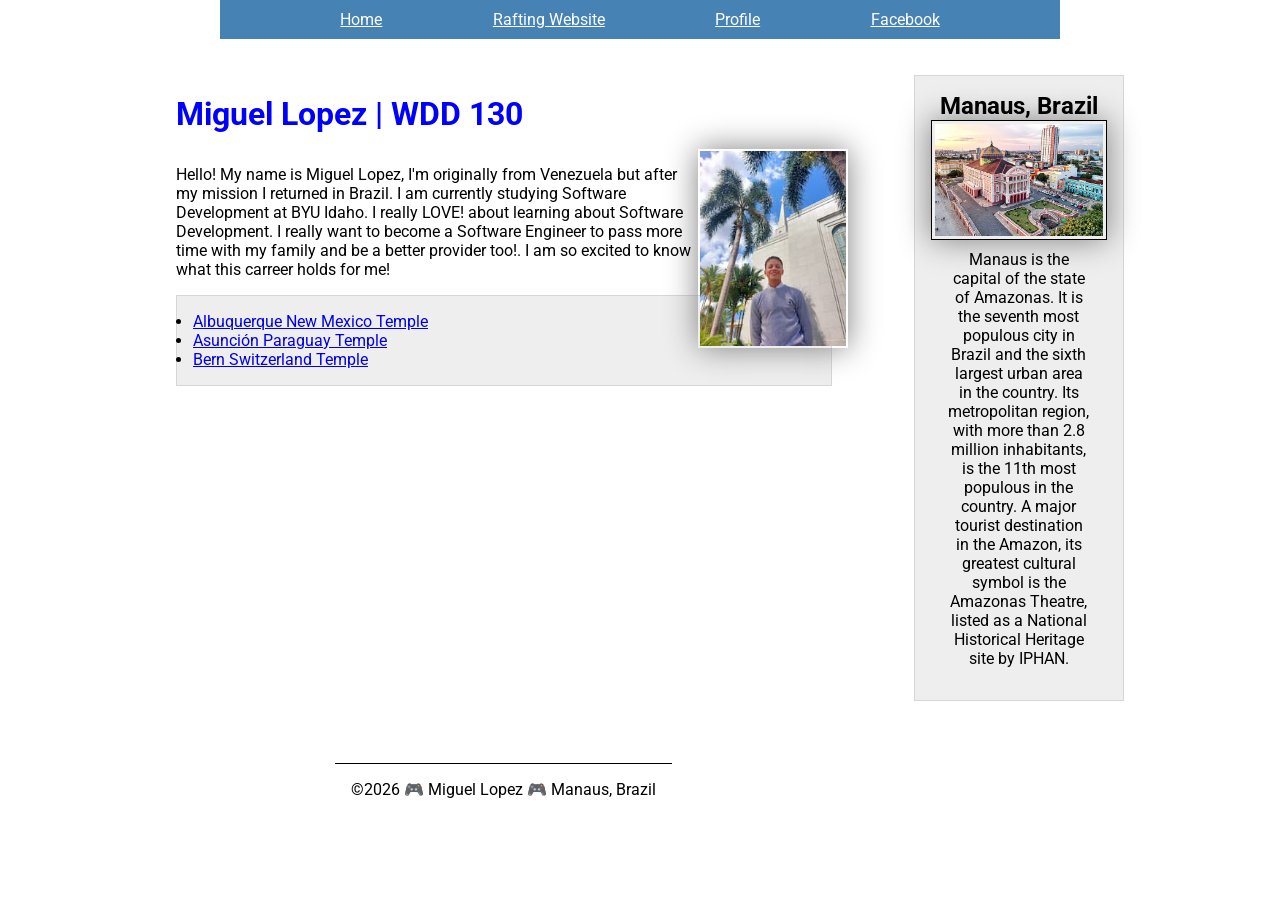
<file: index.html>
<!-- 21 May 2026 -->
<!DOCTYPE html>
<html lang="en">

<head>
    <meta charset="UTF-8">
    <meta name="viewport" content="width=device-width, initial-scale=1.0">
    <title>Miguel Lopez | WDD 130 </title>
    <meta name="description" content="Miguel Lopez, wDD 130, Create a Rafting Website and add css">
    <meta name="author" content="Miguel Lopez">
    <link rel="stylesheet" href="styles/styles.css">
    <link rel="preconnect" href="https://fonts.googleapis.com">
    <link rel="preconnect" href="https://fonts.gstatic.com" crossorigin>
    <link href="https://fonts.googleapis.com/css2?family=Roboto&display=swap" rel="stylesheet">

</head>

<body>

    <header>


        <nav>
            <a href="#">Home</a>
            <a href="wwr/">Rafting Website</a>
            <a href="https://www.facebook.com/miguel.lopez.837975/">Profile</a>
            <a href="https://facebook.com">Facebook</a>
            </a>
        </nav>

    </header>
    <div class="grid">
        <main>
            <h1>Miguel Lopez | WDD 130</h1>
            <img src="images/profile.jpg" alt="Hello, my name is Miguel Lopez">
            <p>Hello! My name is Miguel Lopez, I'm originally from Venezuela but after my mission I
                returned in
                Brazil. I am currently studying Software Development at BYU Idaho. I really LOVE!
                about
                learning about Software Development. I really want to become a Software Engineer to
                pass
                more
                time with my family and be a better provider too!. I am so excited to know what this
                carreer holds for me!

            </p>
            <ul class="box indent">
                <li><a href="https://content.churchofjesuschrist.org/templesldsorg/bc/Temples/photo-galleries/albuquerque-new-mexico/800x500/albuquerque-temple-lds-137883-wallpaper.jpg"
                      target="_blank">Albuquerque New Mexico Temple</a></li>
                <li><a href="https://content.churchofjesuschrist.org/templesldsorg/bc/Temples/photo-galleries/asuncion-paraguay/800x500/4-e49cfde212b104b97a0463371127c11e47f9c084.jpeg"
                      target="_blank">Asunción Paraguay Temple</a></li>
                <li><a href="https://content.churchofjesuschrist.org/templesldsorg/bc/Temples/photo-galleries/bern-switzerland/400x250/bern-switzerland-temple-lds-784288-wallpaper.jpg"
                      target="_blank">Bern Switzerland Temple</a></li>
            </ul>
        </main>

        <aside class="box">
            <h2>Manaus, Brazil</h2>
            <img src=" images/manaus.jpg" alt="Manaus, Brazil">
            <p>Manaus is the capital of the state of Amazonas. It is the seventh most
                populous city in
                Brazil and
                the sixth largest urban area in the country. Its metropolitan region, with
                more than 2.8
                million
                inhabitants, is the 11th most populous in the country. A major tourist
                destination in
                the Amazon,
                its greatest cultural symbol is the Amazonas Theatre, listed as a National
                Historical Heritage site
                by IPHAN.</p>
        </aside>


        <footer>
            <p>©2026 🎮 Miguel Lopez 🎮 Manaus, Brazil</p>
        </footer>
    </div>
</body>

</html>
</file>
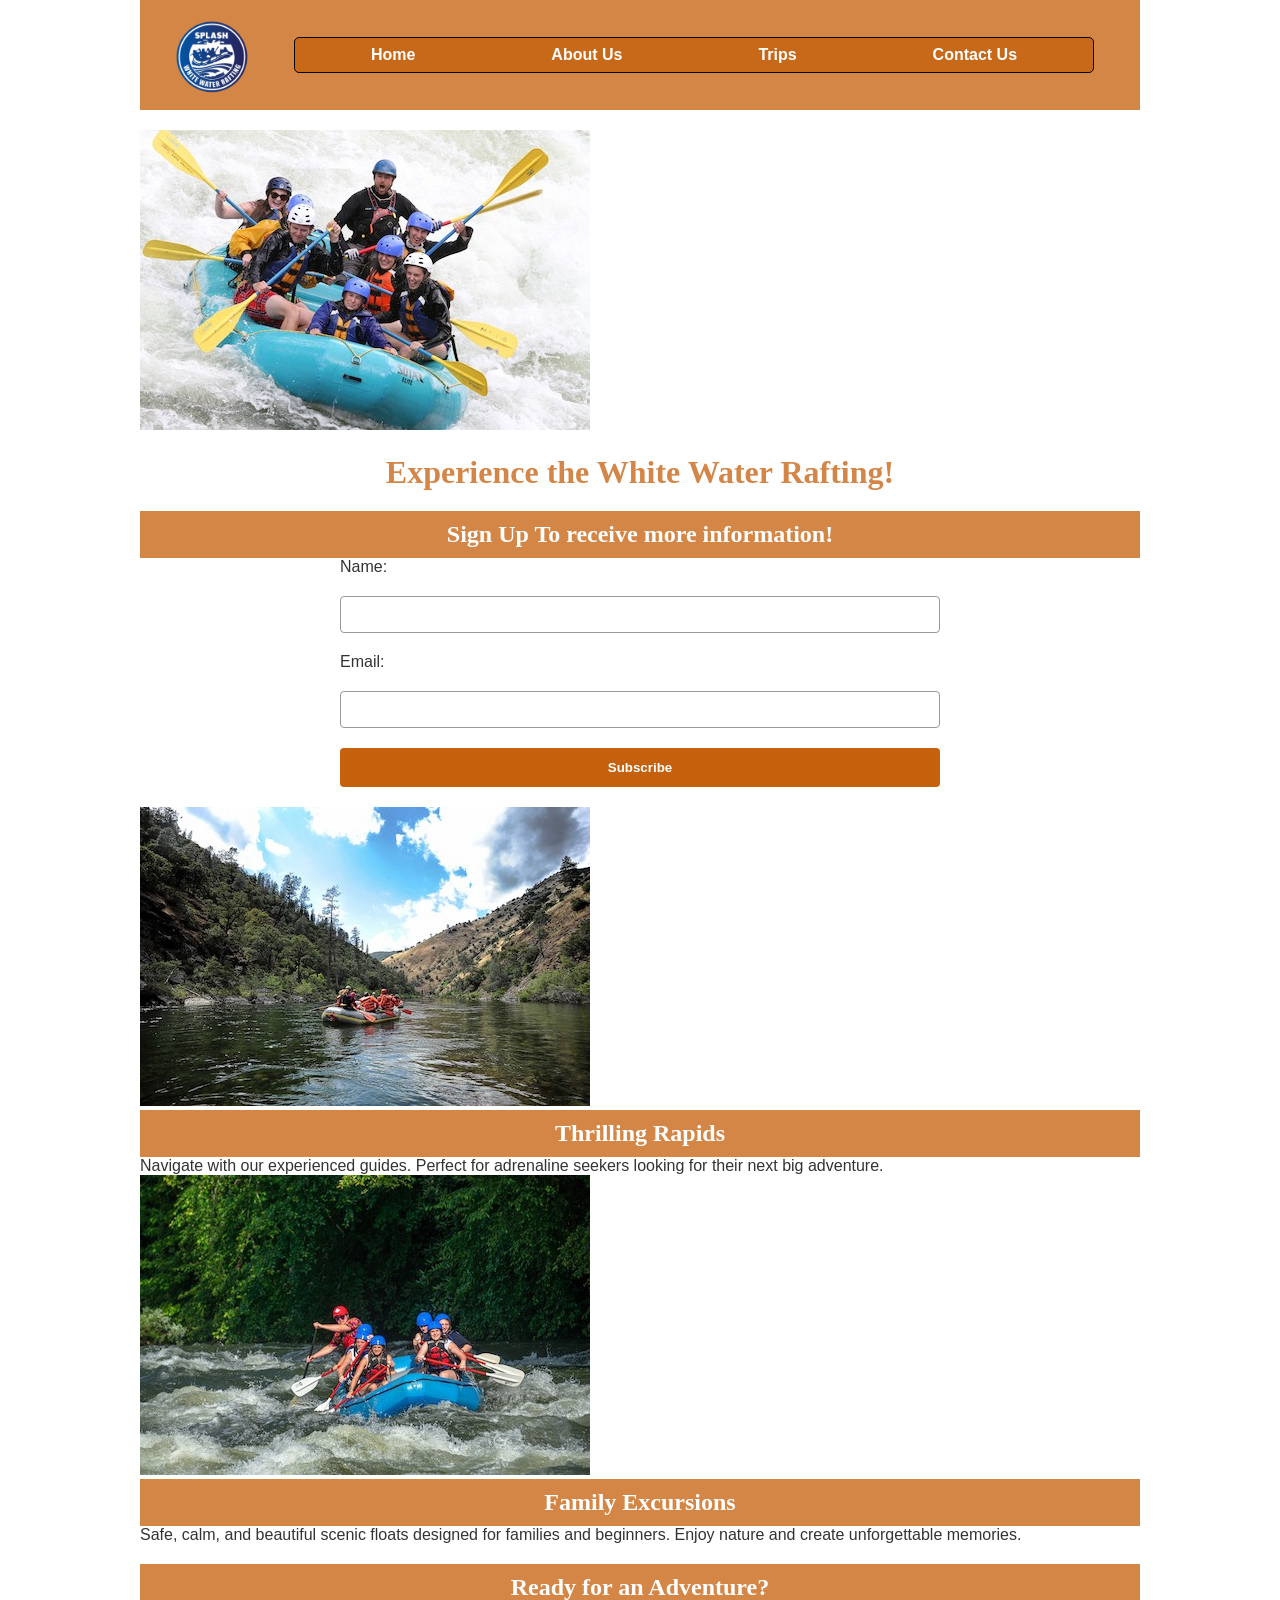
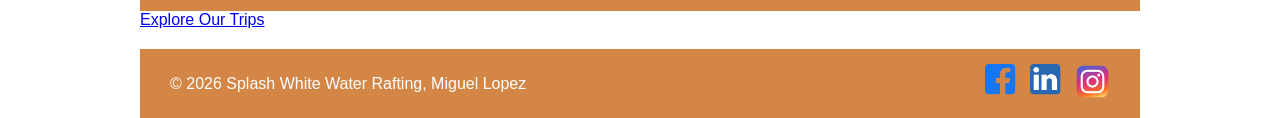
<file: wwr/index.html>
<!DOCTYPE html>
<html lang="en">

<head>
    <meta charset="UTF-8">
    <meta name="viewport" content="width=device-width, initial-scale=1.0">
    <meta name="description"
      content="Welcome to Splash White Waters Rafting. Discover thrilling river adventures for all skill levels.">
    <meta name="author" content="Miguel Lopez">
    <link rel="stylesheet" href="styles/rafting.css">
    <title>Home - Splash White Waters Rafting</title>
</head>

<body>
    <header class="grid-container">
        <img src="images/splash-logo.png" alt="Splash Rafting Logo">
        <nav>
            <ul>
                <li><a href="index.html">Home</a></li>
                <li><a href="about.html">About Us</a></li>
                <li><a href="trips.html">Trips</a></li>
                <li><a href="contact.html">Contact Us</a></li>
            </ul>
        </nav>
    </header>

    <main>
        <div class="home-hero">
            <img src="images/family-raftting.jpg" alt="white water rafting">
            <h1>Experience the White Water Rafting!</h1>
        </div>

        <section class="form">
            <h2>Sign Up To receive more information!</h2>
            <form action="#" method="get">
                <label for="name">Name:</label>
                <input type="text" id="name" name="name" required>
                <label for="email">Email:</label>
                <input type="email" id="email" name="email" required>
                <button type="submit">Subscribe</button>
            </form>
        </section>

        <section class="grid">
            <div class="grid1">
                <img src="images/white-water-photo.jpg" alt="White water photo">
                <h2>Thrilling Rapids</h2>
                <p>Navigate with our experienced guides. Perfect for
                    adrenaline seekers looking for their next big adventure.</p>
            </div>
            <div class="grid2">
                <img src="images/adventure.jpg" alt="Family in a raft">
                <h2>Family Excursions</h2>
                <p>Safe, calm, and beautiful scenic floats designed for families and beginners.
                    Enjoy nature and create unforgettable memories.</p>
            </div>
        </section>

        <section class="adventure">
            <h2>Ready for an Adventure?</h2>
            <a href="trips.html" class="trips-link">Explore Our Trips</a>
        </section>
    </main>

    <footer>
        <p>© 2026 Splash White Water Rafting, Miguel Lopez</p>
        <nav class="socialmedia">
            <a href="https://Facebook.com"><img src="images/facebook-square.png" alt="Facebook"></a>
            <a href="https://linkedin.com"><img src="images/linkedin-square.png" alt="LinkedIn"></a>
            <a href="https://instagram.com"><img src="images/instagram-square.png"
                  alt="Instagram"></a>
        </nav>
    </footer>
</body>

</html>
</file>
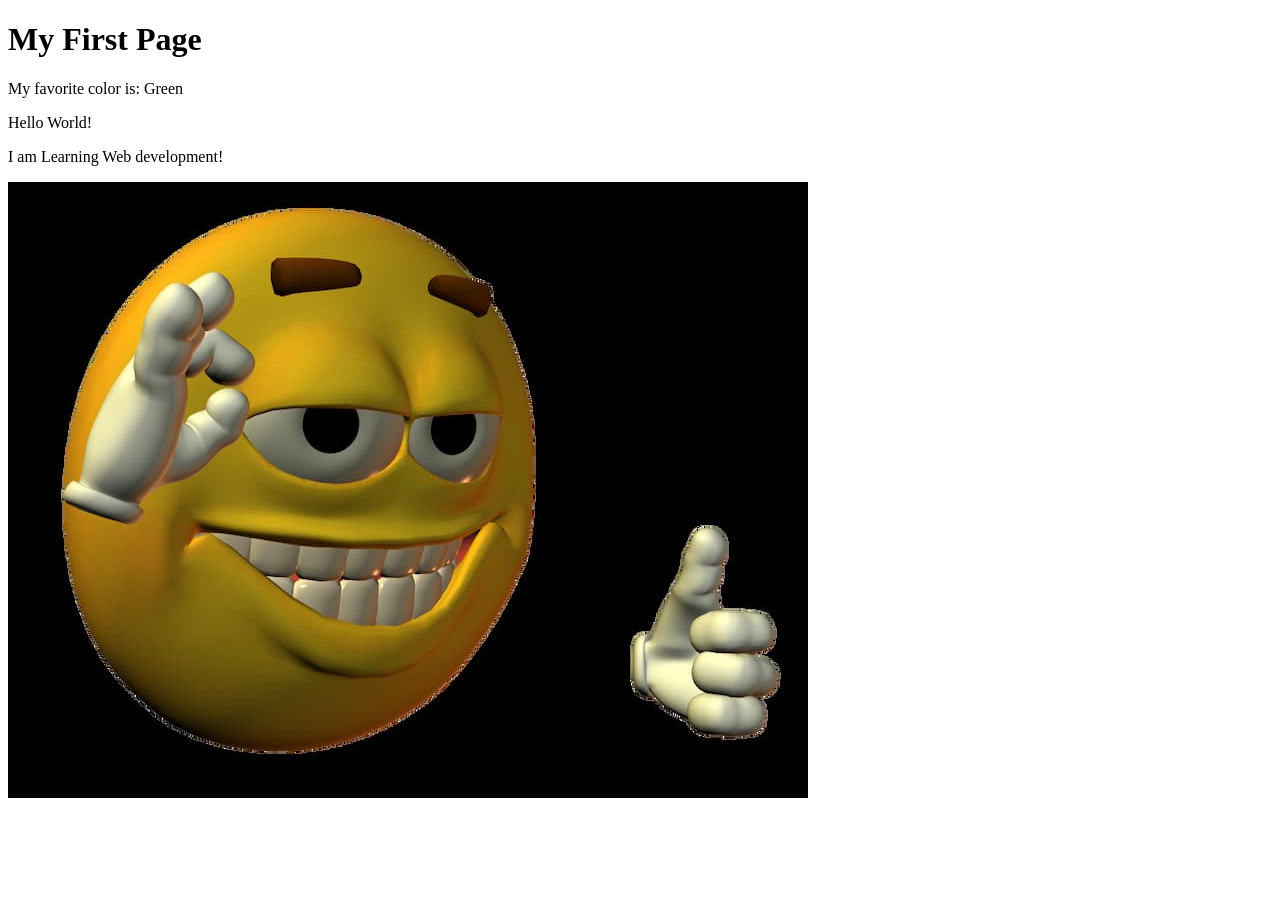
<file: week01/first-page.html>
<!DOCTYPE html>
<html lang="en">

<head>
    <meta charset="UTF-8">
    <meta name="viewport" content="width=device-width, initial-scale=1.0">
    <title>My First Page</title>
</head>

<body>
    <h1>My First Page</h1>
    <p>My favorite color is: Green</p>
    <p>Hello World!</p>
    <p>I am Learning Web development!</p>
    <img src="images/face.jpg" alt="Just a sample image" </body>

</html>
</file>
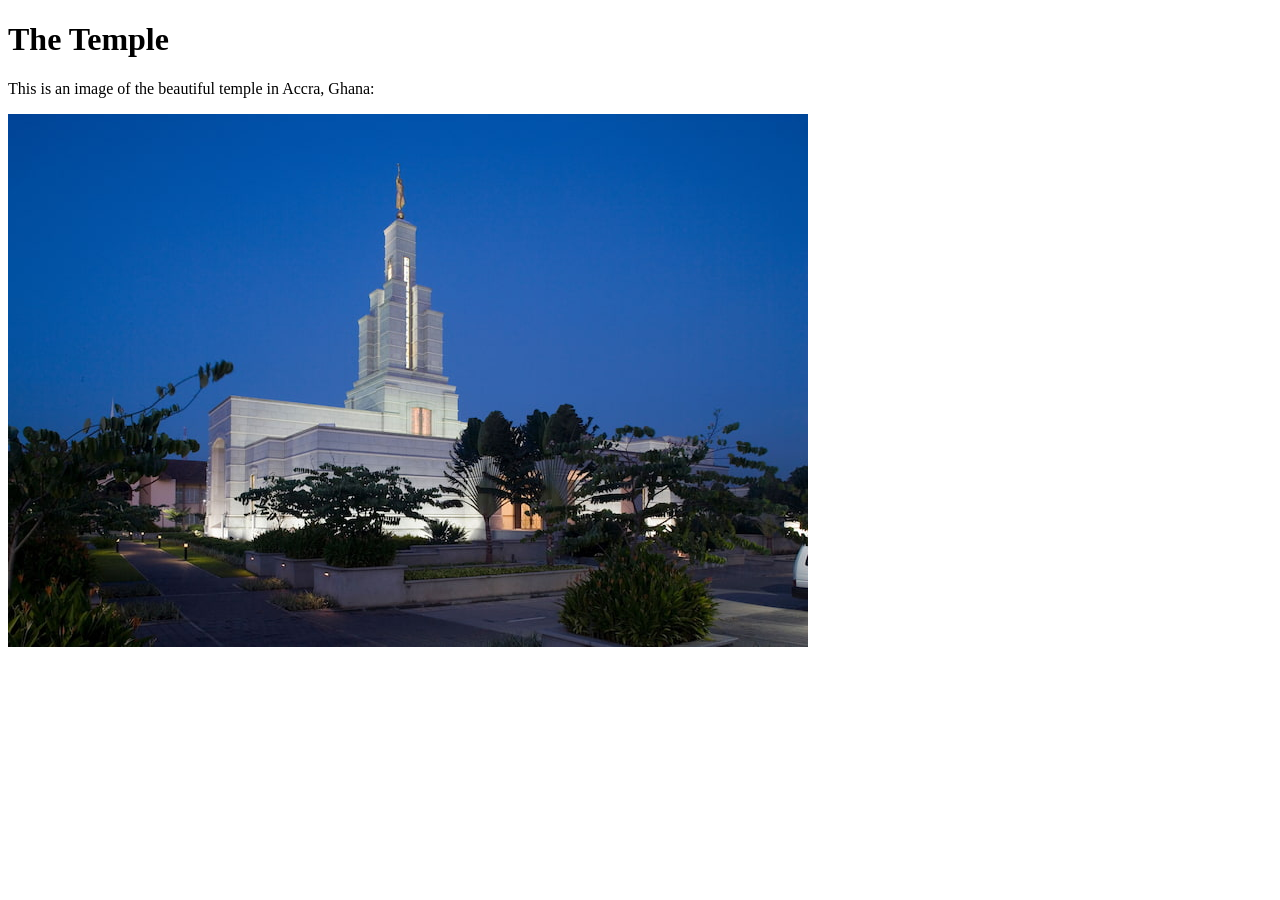
<file: week01/images.html>
<!DOCTYPE html>
<html lang="en">

<head>
    <meta charset="UTF-8">
    <meta name="viewport" content="width=device-width, initial-scale=1.0">
    <title>Temple Image</title>
</head>

<body>
    <h1>The Temple</h1>
    <p>This is an image of the beautiful temple in Accra, Ghana:</p>
    <img src="images/temple-large.jpeg" alt="The Accra Ghana Temple">

</body>

</html>
</file>
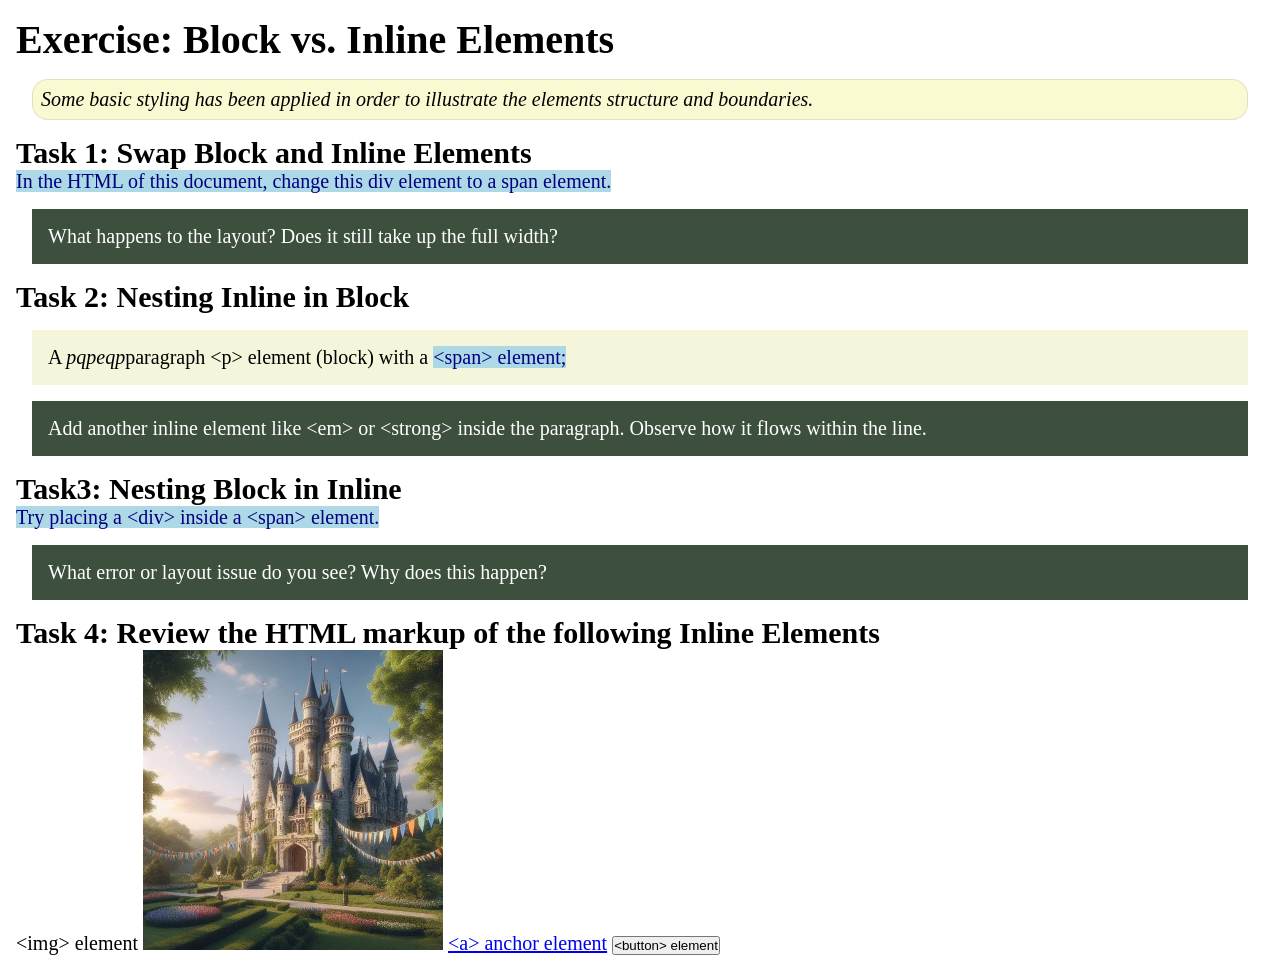
<file: week02/block-vs-inline.html>
<!DOCTYPE html>
<html lang="en">

<head>
    <meta charset="UTF-8">
    <meta name="viewport" content="width=device-width, initial-scale=1.0">
    <title>Exercise: Block vs. Inline Elements</title>
    <link rel="stylesheet" href="styles/block-vs-inline.css">
</head>

<body>
    <main>
        <h1>Exercise: Block vs. Inline Elements</h1>
        <p class="note">Some basic styling has been applied in order to illustrate the elements
            structure and
            boundaries.</p>

        <h2>Task 1: Swap Block and Inline Elements</h2>
        <span>In the HTML of this document, change this div element to a span element.</span>

        <p class="question">What happens to the layout? Does it still take up the full width?</p>

        <h2>Task 2: Nesting Inline in Block</h2>
        <p>A <em>pqpeqp</em>paragraph &lt;p&gt; element (block) with a <span>&lt;span&gt;
                element;</span>
        </p>
        <p class="question">Add another inline element like &lt;em&gt; or &lt;strong&gt; inside the
            paragraph. Observe
            how it flows within the line.</p>

        <h2>Task3: Nesting Block in Inline</h2>
        <span>Try placing a &lt;div&gt; inside a &lt;span&gt; element.</span>
        <p class="question">What error or layout issue do you see? Why does this happen?</p>


        <h2>Task 4: Review the HTML markup of the following Inline Elements</h2>
        &lt;img&gt; element
        <img src="images/castle.webp" alt="placeholder image (images are inline)" width="300"
          height="300">
        <a href="https://churchofjesuschrist.org">&lt;a&gt; anchor element</a>
        <button type="button">&lt;button&gt; element</button>
    </main>
</body>

</html>
</file>
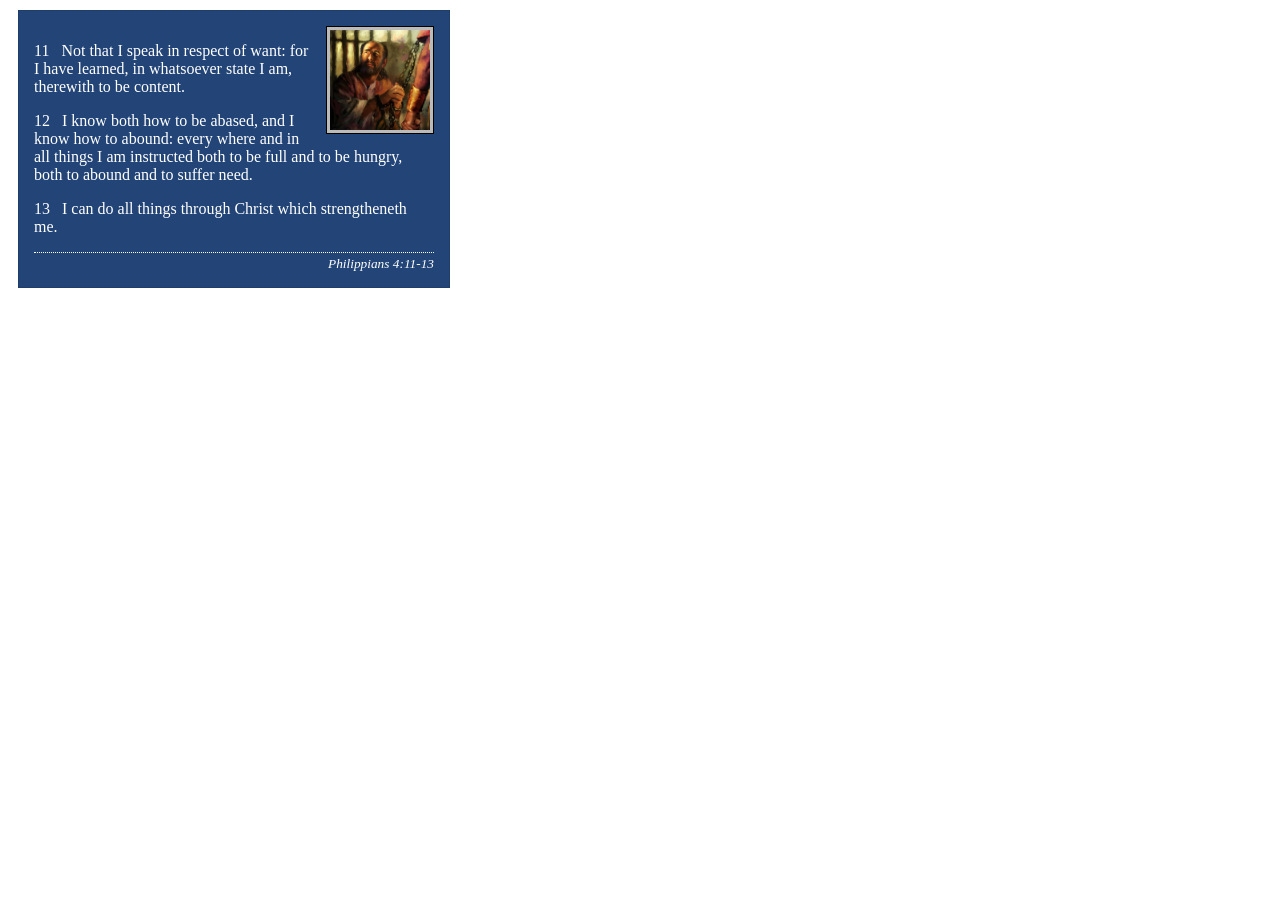
<file: week02/box-model-solution.html>
<!DOCTYPE html>
<html lang="en">
<head>
    <meta charset="UTF-8">
    <meta name="viewport" content="width=device-width, initial-scale=1.0">
    <title>Box Model Activity</title>
    <link rel="stylesheet" href="styles/box-model-solution.css">
</head>
<body>
    <main>
        <div class="callout">
            <img src="images/apostle-paul-imprisoned.webp" alt="Paul the Apostle - Imprisoned in Rome" width="200" height="200">
            <blockquote>
                <p>11 &nbsp; Not that I speak in respect of want: for I have learned, in whatsoever state I am, therewith to be content.</p>
                <p>12 &nbsp; I know both how to be abased, and I know how to abound: every where and in all things I am instructed both to be full and to be hungry, both to abound and to suffer need.</p>
                <p>13 &nbsp; I can do all things through Christ which strengtheneth me.</p>
            </blockquote>
            <cite>Philippians 4:11-13</cite>
        </div>
    </main>
</body>
</html>
</file>
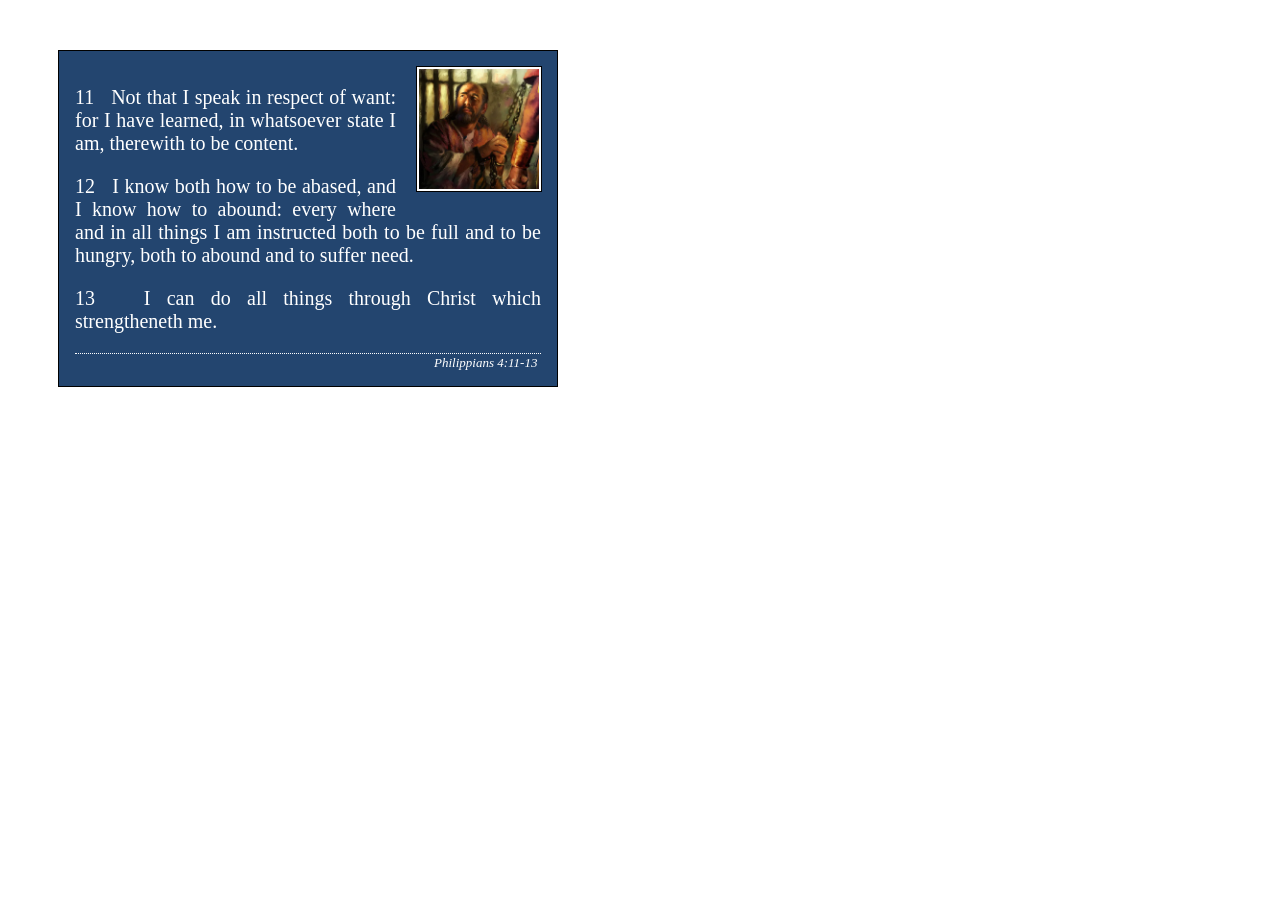
<file: week02/box-model.html>
<!DOCTYPE html>
<html lang="en">

<head>
    <meta charset="UTF-8">
    <meta name="viewport" content="width=device-width, initial-scale=1.0">
    <title>Box Model Activity</title>
    <link rel="stylesheet" href="styles/box-model.css">
</head>

<body>
    <main>
        <div class="callout">
            <img src="images/apostle-paul-imprisoned.webp"
              alt="Paul the Apostle - Imprisoned in Rome" width="200" height="200">
            <blockquote>
                <p>11 &nbsp; Not that I speak in respect of want: for I have learned, in whatsoever
                    state I am, therewith to be content.</p>
                <p>12 &nbsp; I know both how to be abased, and I know how to abound: every where and
                    in all things I am instructed both to be full and to be hungry, both to abound
                    and to suffer need.</p>
                <p>13 &nbsp; I can do all things through Christ which strengtheneth me.</p>
            </blockquote>
            <cite>Philippians 4:11-13</cite>
        </div>
    </main>
</body>

</html>
</file>
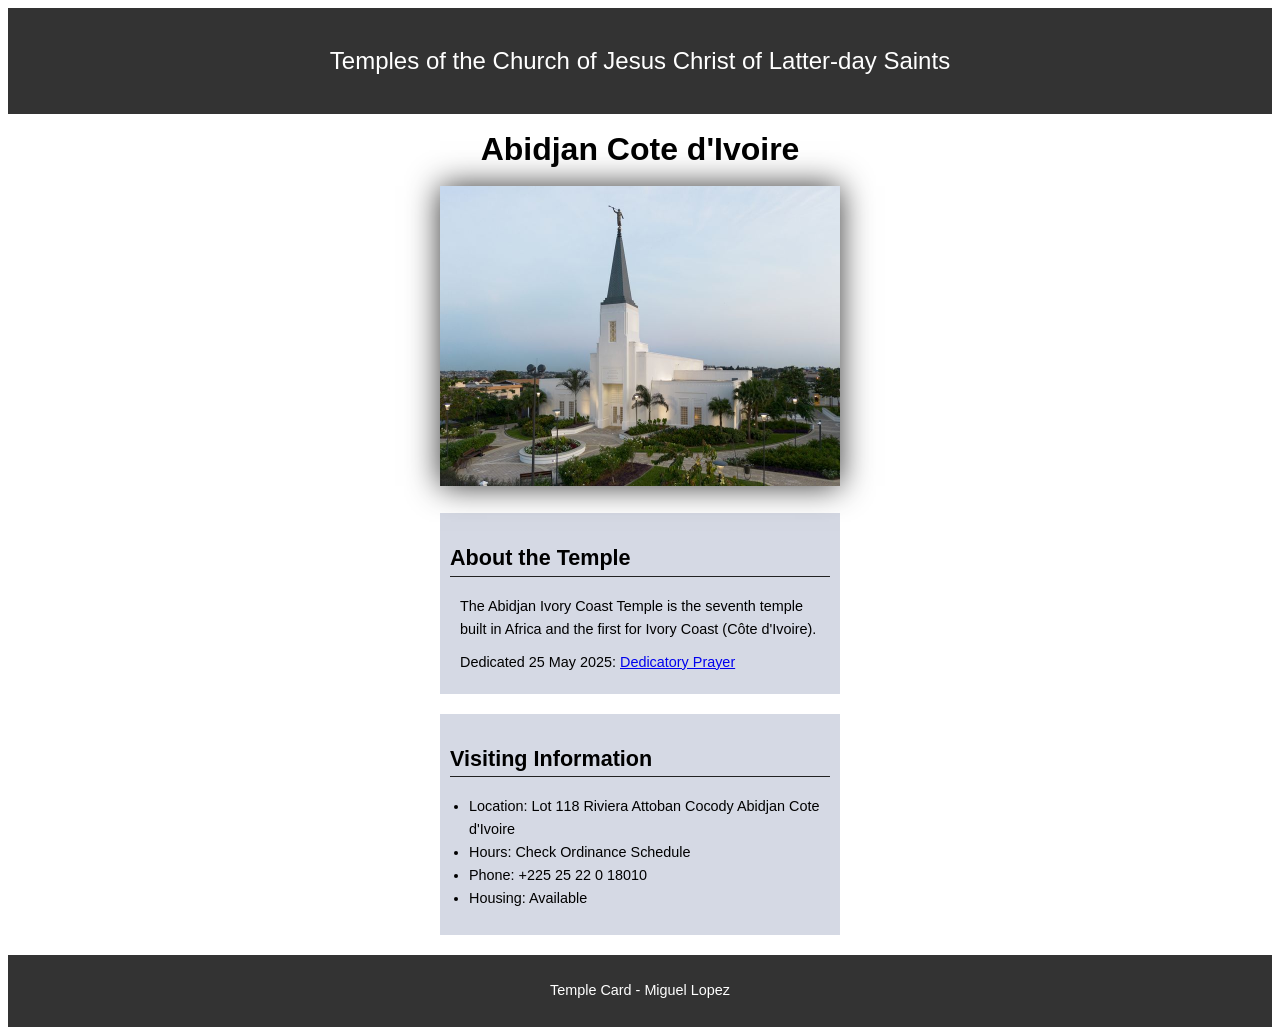
<file: week02/temple.html>
<!DOCTYPE html>
<html lang="en">

<head>
    <meta charset="UTF-8">
    <meta name="viewport" content="width=device-width, initial-scale=1.0">
    <title>Temple Card - Abidjan Cote d'Ivoire</title>
    <link rel="stylesheet" href="styles/temple.css">


</head>

<body>
    <header>
        <p>Temples of the Church of Jesus Christ of Latter-day Saints</p>
    </header>
    <main>
        <h1>Abidjan Cote d'Ivoire</h1>
        <picture>
            <img src="images/abidjan-ivory-coast.jpeg" alt="Abidjan Cote d'Ivoire Temple">
        </picture>
        <section>
            <h2>About the Temple</h2>
            <p>The Abidjan Ivory Coast Temple is the seventh temple built in Africa and the first
                for Ivory Coast (Côte
                d'Ivoire).</p>
            <p>Dedicated 25 May 2025: <a
                  href="https://www.churchofjesuschrist.org/temples/dedicatory-prayer/abidjan-ivory-coast-temple/2025-05-25?lang=eng"
                  target="_blank" rel="noopener noreferrer">Dedicatory Prayer</a></p>
        </section>
        <section>
            <h2>Visiting Information</h2>
            <ul>
                <li>Location: Lot 118 Riviera Attoban Cocody Abidjan Cote d'Ivoire</li>
                <li>Hours: Check Ordinance Schedule</li>
                <li>Phone: +225 25 22 0 18010</li>
                <li>Housing: Available</li>
            </ul>
        </section>
    </main>
    <footer>
        <p>Temple Card - Miguel Lopez</p>
    </footer>
</body>

</html>
</file>
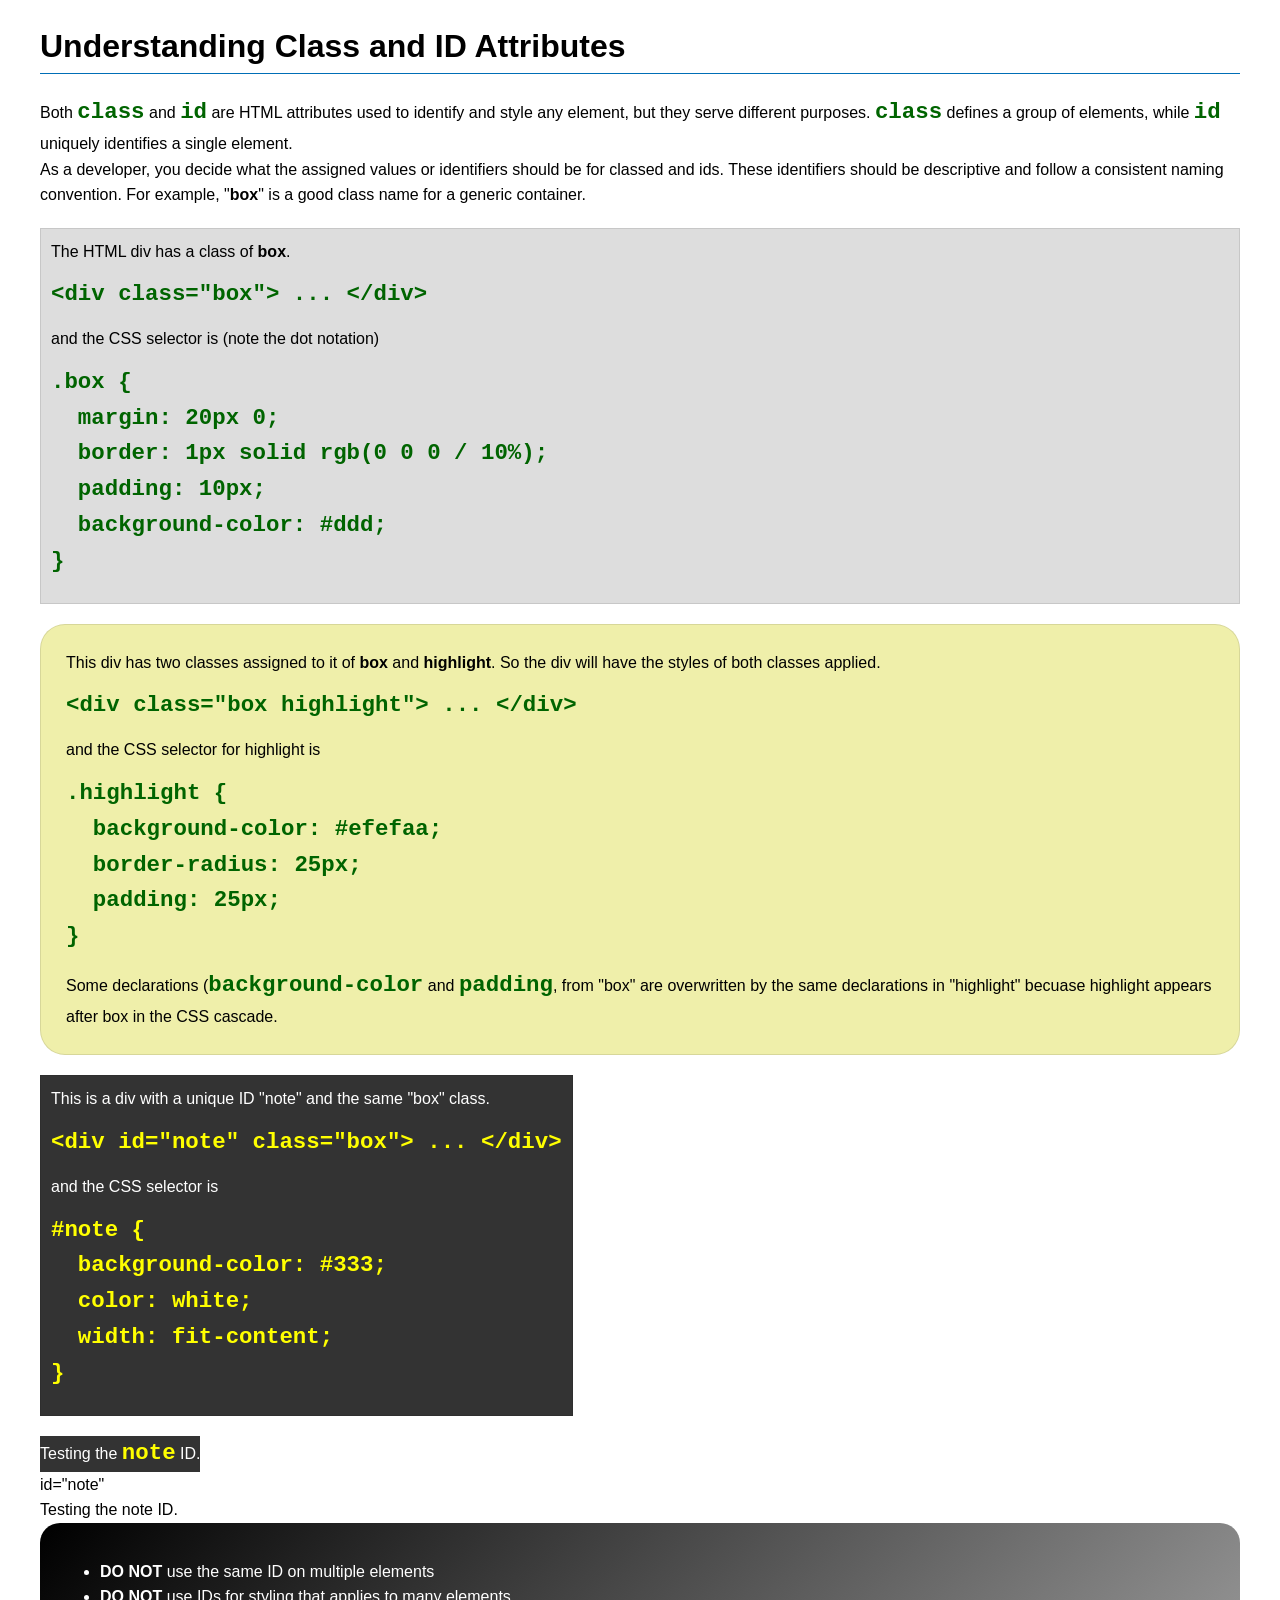
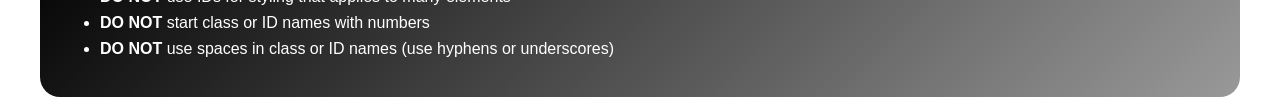
<file: week03/class-and-id.html>
<!DOCTYPE html>
<html lang="en">

<head>
    <meta charset="UTF-8">
    <meta name="viewport" content="width=device-width, initial-scale=1.0">
    <title>Class vs ID Attributes</title>
    <link rel="stylesheet" href="styles/class-and-id.css">
</head>

<body>
    <h1>Understanding Class and ID Attributes</h1>
    <p>Both <code>class</code> and <code>id</code> are HTML attributes used to identify and style
        any element, but they
        serve different purposes. <code>class</code> defines a group of elements, while
        <code>id</code> uniquely
        identifies a single element.
    </p>
    <p>As a developer, you decide what the assigned values or identifiers should be for classed and
        ids. These
        identifiers should be
        descriptive and follow a consistent naming convention. For example, "<strong>box</strong>"
        is a good class name
        for a generic container.</p>
    <div class="box">
        <p>The HTML div has a class of <strong>box</strong>.</p>
        <pre><code class="html">&lt;div class="box"&gt; ... &lt;/div&gt;</code></pre>
        and the CSS selector is (note the dot notation)
        <pre><code class="css">.box {
  margin: 20px 0;
  border: 1px solid rgb(0 0 0 / 10%);
  padding: 10px;
  background-color: #ddd; 
}</code></pre>
    </div>

    <div class="box highlight">
        <p>This div has two classes assigned to it of <strong>box</strong> and
            <strong>highlight</strong>. So the div
            will have the styles of both classes applied.
        </p>
        <pre><code class="html">&lt;div class="box highlight"&gt; ... &lt;/div&gt;</code></pre>
        and the CSS selector for highlight is
        <pre><code class="css">.highlight {
  background-color: #efefaa;
  border-radius: 25px;
  padding: 25px;
}</code></pre>
        <p>Some declarations (<code>background-color</code> and <code>padding</code>, from "box" are
            overwritten by the same declarations in "highlight" becuase highlight appears after box
            in the CSS cascade.</p>
    </div>

    <div id="note" class="box">
        <p>This is a div with a unique ID "note" and the same "box" class.</p>
        <pre><code class="html">&lt;div id="note" class="box"&gt; ... &lt;/div&gt;</code></pre>
        and the CSS selector is
        <pre><code class="css">#note {
  background-color: #333;
  color: white;
  width: fit-content;
}</code></pre>
    </div>

    <div id="note">
        <p>Testing the <code>note</code> ID.</p>
    </div>

    <div> id="note"
        <p> Testing the note ID.</p>
    </div>

    <section id="best-practice">
        <ul>
            <li><strong>DO NOT</strong> use the same ID on multiple elements</li>
            <li><strong>DO NOT</strong> use IDs for styling that applies to many elements</li>
            <li><strong>DO NOT</strong> start class or ID names with numbers</li>
            <li><strong>DO NOT</strong> use spaces in class or ID names (use hyphens or underscores)
            </li>
        </ul>
    </section>


</body>

</html>
</file>
<file: styles/styles.css>
:root {
    --heading-background-color: #f709;
    --heading-text-color: #333;
    --heading-font: 'Montserrat', Helvetica, sans-serif;
    --padding: 1rem;
    --border: 1px solid rgb(0 0 0 / 0.1);

}

* {
    margin: 0;
    padding: 0;
    box-sizing: border-box;
}

header,
.grid,
footer {
    max-width: 840px;
    margin: auto
}

body {
    font-size: 16px;
    font-family: Roboto, Arial, sans-serif
}

nav {
    background-color: steelblue;
    padding: 10px;
    display: flex;
    align-items: center;
    justify-content: space-evenly;
}

nav a {
    display: block;
    color: white;

}

.grid {
    display: grid;
    grid-template-columns: 3fr 1fr;
    gap: 30px;
    align-items: start;
    max-width: 1000px;
    margin: 20px auto;
}

main {
    max-width: 840px;
    background-color: white;
    padding: 20px;
}

h1 {

    color: blue;
    font-family: var(--headinf-font);
    padding: var(--padding);
}

img {
    width: 180px;
    height: auto;
    border: 1px solid black;
    float: right;
    padding: 3px;
    box-shadow: 0 0 30px gray;

}

aside {
    background-color: #eee;
    text-align: center;

}

aside h2 {
    display: block;
}

aside img {
    width: 100%;
    height: auto;
    margin-bottom: 10px;
}

main img {
    width: 150px;
    height: auto;
    border: 1px blue;
    padding: 2px;
    box-shadow: 0 0 30px gray;
    float: right;
    margin: 0 0 1 rem 1rem;
}

p {
    margin: 1rem;
}

footer {
    margin-top: 1em;
    border-top: 1px solid #000;
    text-align: center;

}

/* Class Selectors */
.box {
    margin: 1rem;
    border: 1px solid rgba(0, 0, 0, .1);
    padding: 1rem;
    background-color: #eee;
    color: #000
}

.indent {
    padding-left: 1rem;
}
</file>
<file: wwr/styles/rafting.css>
:root {
    --primary-color: rgba(197, 96, 13, 0.76);
    --secondary-color: #c5600d;
    --accent2-color: #FAF3E0;
    --accent-color: #333333;
    --heading-font: "Times New Roman", "Georgia", serif;
    --body-font: Arial, Helvetica, sans-serif;
    --wireframe-bg: #d8b4e2;
}

* {
    margin: 0;
    padding: 0;
    box-sizing: border-box;
}

body {
    font-family: var(--body-font);
    color: var(--accent-color);
}

header,
main,
footer {
    width: 90%;
    max-width: 1000px;
    margin: 0 auto;
}

h1,
h2 {
    font-family: var(--heading-font);
    color: var(--primary-color);
    text-align: center;
    margin-bottom: 20px;
}

h1 {
    margin-top: 20px;
}

.grid-container {
    display: flex;
    justify-content: space-between;
    align-items: center;
    background-color: var(--primary-color);
    padding: 15px 30px;
    margin-bottom: 20px;
}

.grid-container img {
    width: 80px;
}

.grid-container nav {
    display: flex;
    justify-content: space-around;
    width: 90%;
    max-width: 800px;
    border: 1px solid #020000;
    background-color: var(--primary-color);
    text-align: center;
    border-radius: 5px;
    margin: 16px;
    padding: 8px;
}

.grid-container nav ul {
    display: flex;
    justify-content: space-around;
    width: 100%;
    list-style: none;
}

.grid-container nav a {
    color: #fff;
    text-decoration: none;
    font-weight: bold;
}

.hero {
    display: flex;
    flex-direction: column;
    align-items: center;
    gap: 20px;
    background-color: var(--primary-color);
    padding: 20px 0;
    margin: 20px 0;
}

.hero h1 {
    color: #fff;
    margin: 0;
}

.hero article {
    width: 80%;
    background-color: #fff;
    color: var(--accent-color);
    padding: 20px;
    display: flex;
    flex-direction: row;
    justify-content: space-between;
    align-items: center;
    margin: 0 auto;
}

.hero article p {
    flex: 1;
    text-align: left;
    margin-right: 20px;
}

.hero article img {
    display: block;
    width: 100px;
    height: 100px;
    aspect-ratio: 1/1;
    object-fit: cover;
    background-color: #f0f0f0;
}

.history {
    display: flex;
    flex-direction: row;
    justify-content: center;
    align-items: center;
    gap: 30px;
    padding: 20px;
    margin-bottom: 20px;
    flex-wrap: wrap;
    background-color: var(--primary-color);
}

.history h2,
.history p {
    color: #fff;
}

.history h2 {
    width: 100%;
}

.history p {
    flex: 1;
    text-align: justify;
}

.history img {
    display: block;
    width: 150px;
    height: 150px;
    background-color: #3b1c8f;
    object-fit: cover;
}

.contacts p {
    text-align: center;
    margin-top: -10px;
    margin-bottom: 10px;
    color: var(--accent-color);
}

.main-content {
    display: grid;
    grid-template-columns: 1fr 1fr;
    gap: 40px;
    margin: 30px auto;
    align-items: start;
}

.map iframe {
    width: 100%;
    height: 450px;
    border: none;
    border-radius: 8px;
}

form {
    max-width: 600px;
    margin: 0 auto;
    display: flex;
    flex-direction: column;
    gap: 20px;
    font-family: var(--body-font);
}

.form-item {
    display: grid;
    grid-template-columns: 150px 1fr;
    align-items: start;
    gap: 15px;
}

.form input[type="text"],
.form input[type="email"],
.form textarea,
#name,
#email,
#textbox {
    width: 100%;
    padding: 10px;
    border: 1px solid #999;
    border-radius: 4px;
    box-sizing: border-box;
}

.form-radio,
.form-item-check label {
    display: flex;
    align-items: center;
    gap: 10px;
}

.radio-options {
    display: flex;
    flex-direction: column;
    gap: 12px;
    margin-top: 5px;
}

.radio-options label {
    display: flex;
    align-items: center;
    gap: 10px;
}

.form-item-check,
.form-button {
    display: grid;
    grid-template-columns: 150px 1fr;
    align-items: center;
    margin-bottom: 15px;
    gap: 15px;
}

.form-button button,
button {
    width: 100%;
    padding: 12px;
    background-color: var(--secondary-color);
    color: #fff;
    border: none;
    border-radius: 4px;
    cursor: pointer;
    font-weight: bold;
}

section {
    margin-bottom: 20px;
}

section h2 {
    color: #ffffff;
    background-color: var(--primary-color);
    padding: 10px;
    margin: 0;
}

.adventure-grid {
    display: flex;
    flex-wrap: wrap;
    justify-content: center;
    gap: 15px;
    background-color: var(--primary-color);
    padding: 20px;
}

.adventure-grid figure {
    margin: 0;
    text-align: center;
    flex: 1;
    min-width: 150px;
}

.adventure-grid img {
    display: block;
    width: 100%;
    height: 150px;
    background-color: #e6e6e6;
    object-fit: cover;
    margin-bottom: 8px;
    border-radius: 4px;
}

.adventure-grid figcaption {
    color: #fff;
    font-weight: bold;
}

footer {
    display: flex;
    justify-content: space-between;
    align-items: center;
    background-color: var(--primary-color);
    padding: 15px 30px;
    color: #ffffff;
    margin-top: 20px;
}

.socialmedia {
    display: flex;
    gap: 10px;
    align-items: center;
}

.socialmedia a img {
    width: 35px;
    height: 35px;
}

.adventure-grid {
    display: flex;
    flex-wrap: wrap;
    justify-content: center;
    gap: 15px;
    background-color: var(--primary-color);
    padding: 20px;
}

.adventure-grid figure {
    margin: 0;
    text-align: center;
    width: calc(20% - 13px);
}

.adventure-grid img {
    display: block;
    width: 100%;
    height: 150px;
    object-fit: cover;
    background-color: #e6e6e6;
    margin-bottom: 8px;
    border-radius: 4px;
}

.adventure-grid figcaption {
    color: #fff;
    font-weight: bold;
}

.trips-container {
    display: flex;
    justify-content: space-between;
    gap: 20px;
    padding: 20px;
    flex-wrap: wrap;
}

.trip-card {
    flex: 1;
    min-width: 300px;
    background-color: #f4f4f4;
    padding-bottom: 15px;
    text-align: center;
}

.trip-card img {
    width: 100%;
    height: 250px;
    object-fit: cover;
    display: block;
}

.trip-card h3 {
    color: var(--primary-color);
    margin: 15px 0;
    padding: 0 10px;
}

.trip-card p {
    padding: 0 15px;
    text-align: center;
    color: #333;
}
</file>
<file: week02/styles/block-vs-inline.css>
* {
    margin: 0;
    padding: 0;
}

body {
    font-size: 20px;
    margin: 1rem;
}

p,
div {
    background-color: beige;
    margin: 1rem;
    padding: 1rem;
}

span {
    color: navy;
    background-color: lightblue;
}

code {
    margin: 0;
    padding: 0;
    color: green;
    font-size: 1.2rem;
}

.note {
    font-style: italic;
    background-color: lightgoldenrodyellow;
    border-radius: 1rem;
    border: 1px solid rgb(0 0 0 / 10%);
    margin: 1rem;
    padding: .5rem;
}

.question {
    background-color: #3d503d;
    color: #fff;
}
</file>
<file: week02/styles/box-model-solution.css>
.callout {
    max-width: 400px;
    margin: 10px;
    border: 1px solid rgba(0, 0, 0, .1);
    padding: 15px;
    background-color: #247;
    color: #fff;
}

.callout img {
    float: right;
    margin: 0 0 10px 15px;
    border: 1px solid #000;
    padding: 3px;
    background-color: #bbb;
    width: 100px;
    height: auto;

}

blockquote {
    margin: 0;
}

cite {
    display: block;
    border-top: 1px dotted #fff;
    padding-top: 3px;
    text-align: right;
    font-size: smaller;
}
</file>
<file: week02/styles/box-model.css>
.callout {
    background-color: rgba(34, 68, 110, 0.993);
    color: white;
    box-sizing: border-box;
    width: 500px;
    margin: 50px;
    border: 1px solid black;
    padding: 15px;
    font-size: 20px;
    text-align: justify;

}

.callout img {
    margin-left: 20px;
    margin-bottom: 20px;
    float: right;
    width: 120px;
    height: auto;
    border: 1px solid black;
    padding: 2px;
    background-color: white;

}

blockquote {
    margin: 1px;
    border-bottom: 1px dotted white;
}

cite {
    display: block;
    font-size: 13px;
    margin-left: 360px;
}
</file>
<file: week02/styles/temple.css>
body {
    font-family: Arial, Helvetica, sans-serif;
    line-height: 1.6;
}

header,
footer {
    background-color: #333;
    color: #fff;
    padding: 10px;
    text-align: center;
    font-size: 24px;

}

h1 {
    margin: 10px;
    text-align: center;

}

h2 {
    border-bottom: 1px solid #222;
}

img {
    width: 100%;
    height: auto;
    box-shadow: 0 0 30px #333;
}

section {
    margin: 20px 0;
    border: 1px solid rgb(0, 0, 0 / 10%);
    padding: 10px;
    background-color: rgb(213, 217, 228);
    font-size: .9rem;

}

section p {
    margin: 10px;
}

main {
    width: 400px;
    margin: 0 auto;
}

ul {
    margin-left: -21px;

}

footer {
    font-size: .9rem;
}
</file>
<file: week03/styles/class-and-id.css>
body {
    font-family: Arial, sans-serif;
    line-height: 1.6;
    margin: 0;
    padding: 0 40px;
}

h1 {
    border-bottom: 1px solid rgb(0 110 182);
    padding-bottom: 0;
}



p {
    margin: 0;
}

code {
    color: darkgreen;
    font-weight: 700;
    font-size: 1.4rem;
}

/* Class examples - can be reused */

.box {
    margin: 20px 0;
    border: 1px solid rgb(0 0 0 / 10%);
    padding: 10px;
    background-color: #ddd; /* this is shorthand for #dddddd */
}

.highlight {
    background-color: #efefaa;
    border-radius: 25px;
    padding: 25px;
}

/* ID examples - should be unique */

#note {
    background-color: #333;
    color: white;
    width: fit-content;
}

#note code {
    color: yellow;
}

#best-practice {
    background: linear-gradient(135deg, #000 0%, #999 100%);
    color: white;
    border-radius: 20px;
    padding: 20px
}
</file>
